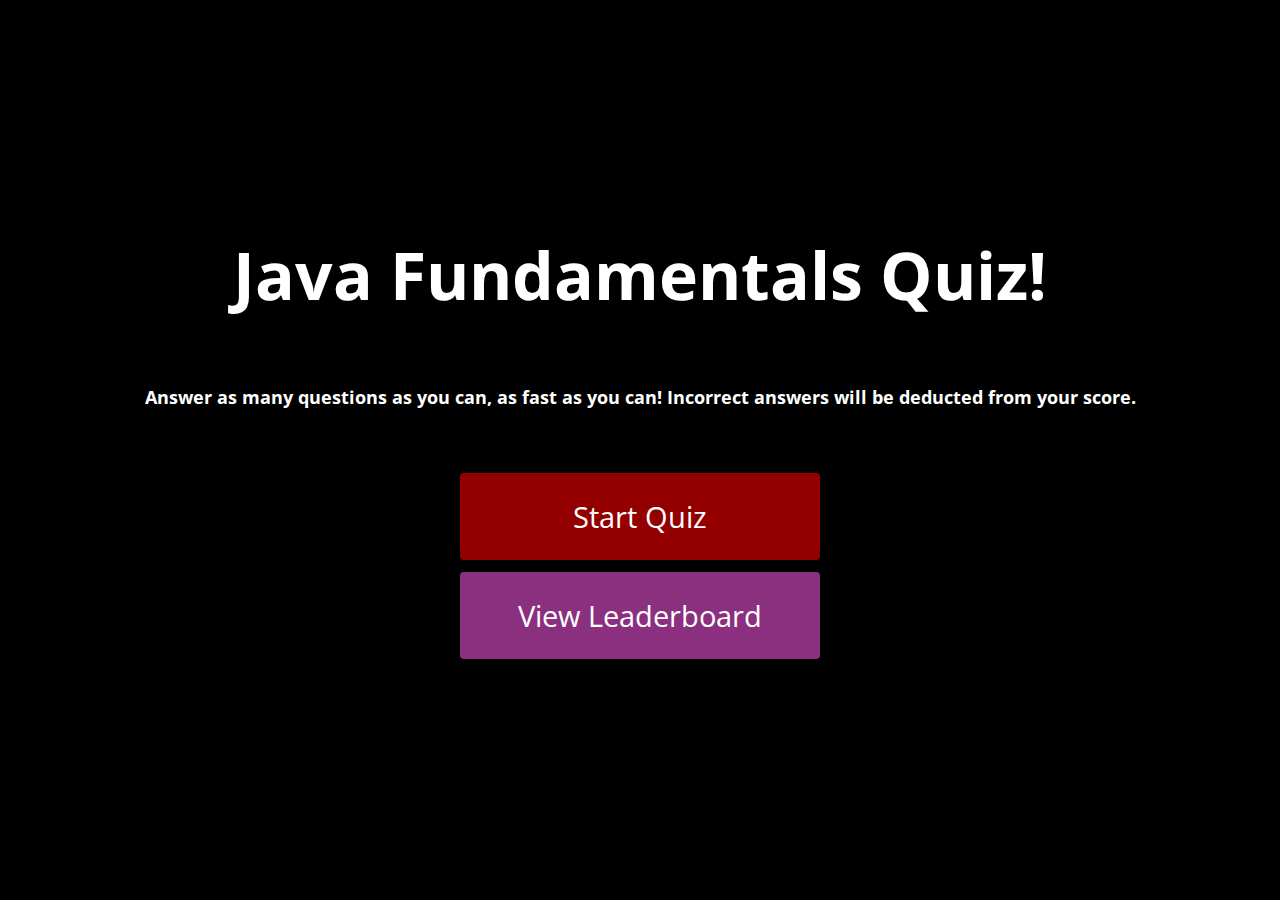
<file: index.html>
<!DOCTYPE html>
<html lang="en">
<head>
    <meta charset="UTF-8">  
    <meta http-equiv="X-UA-Compatible" content="IE=edge">
    <meta name="viewport" content="width=device-width, initial-scale=1.0">
    <title>Home page</title>
    <link rel="stylesheet" href="./assets/styles.css">
</head>
<body>
    <div class="container">
        <div class="flex-column flex-center" id="home">
            <h1>Java Fundamentals Quiz!</h1>
            <div class ="startinstructions">
            <h2>Answer as many questions as you can, as fast as you can! Incorrect answers will be deducted from your score.
            </h2>
            </div>
            <br>
            <br>
            <a href="game.html" class="btn">Start Quiz</a>
            <a href="highscores.html" class="btn" id="highscore-btn">View Leaderboard</a>
        </div>
    </div>
</body>
</html>
</file>
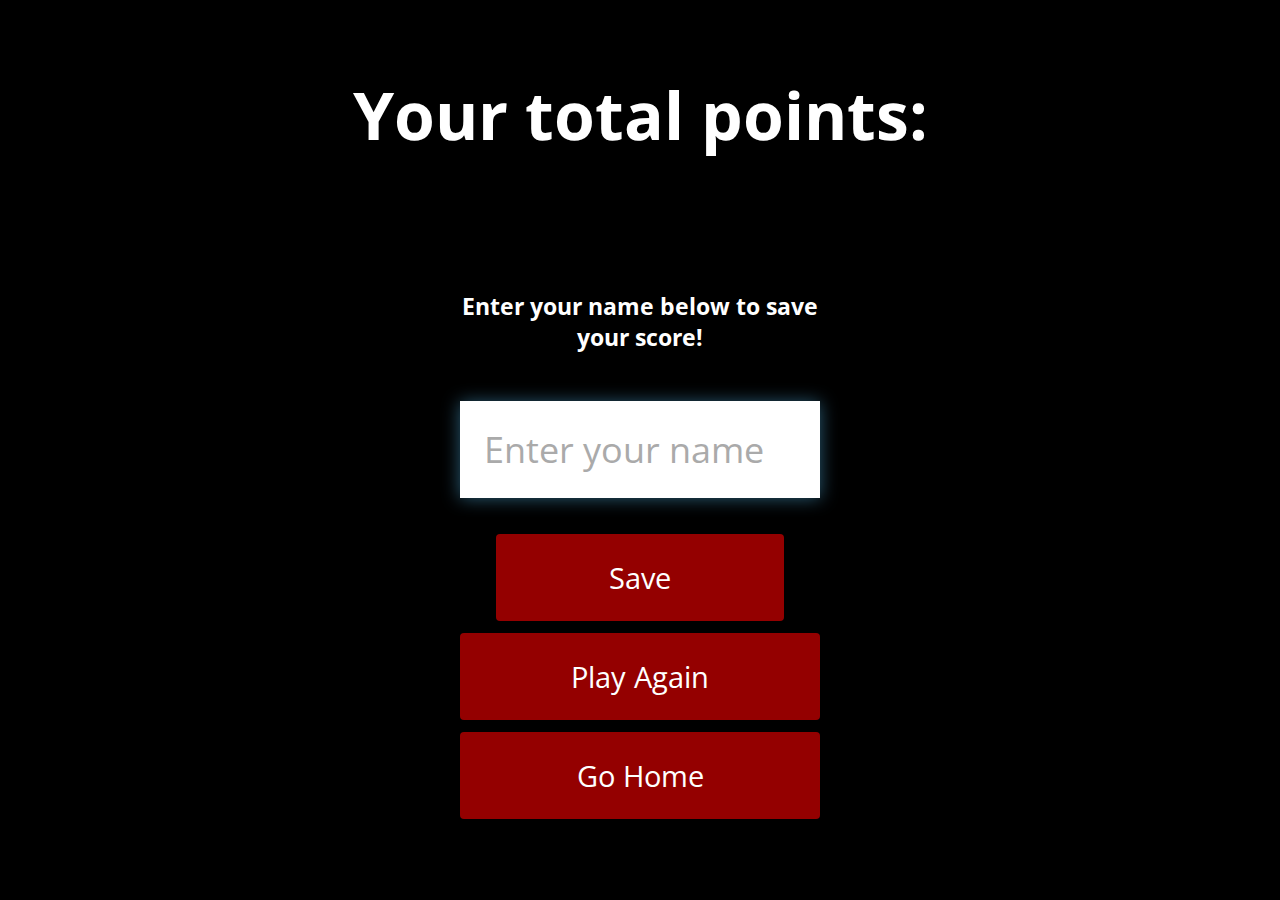
<file: end.html>
<!DOCTYPE html>
<html lang="en">
<head>
    <meta charset="UTF-8">
    <meta http-equiv="X-UA-Compatible" content="IE=edge">
    <meta name="viewport" content="width=device-width, initial-scale=1.0">
    <title>Game over</title>
    <link rel="stylesheet" href="./assets/styles.css">
</head>
<body>
    <div class="container">
        <div class="flex-center flex-column" id="end">
            <!-- Display final score to user, buttons to save score, play again and return to home page -->
            <h1> Your total points:</h1>
            <h1 id="finalScore">0</h1>
            <form class="end-form-container">
                <h2 id="end-text">Enter your name below to save your score!</h2>
                <input type="text" id="username" name="name" placeholder="Enter your name">
                <!-- Save button will not work if no values are entered "username" field" - disabled event used. -->
                <button class="btn" id="saveScoreBtn" type="submit" onClick="saveHighScore(event)" disabled>Save</button>
            </form>
            <!-- button links to game.html and index.html -->
            <a href="game.html" class="btn">Play Again</a>
            <a href="index.html" class="btn">Go Home</a>
        </div>
    </div>
    
    <!-- // JS file to end.html -->
    <script src="./assets/js/end.js"></script>
</body>
</html>
</file>
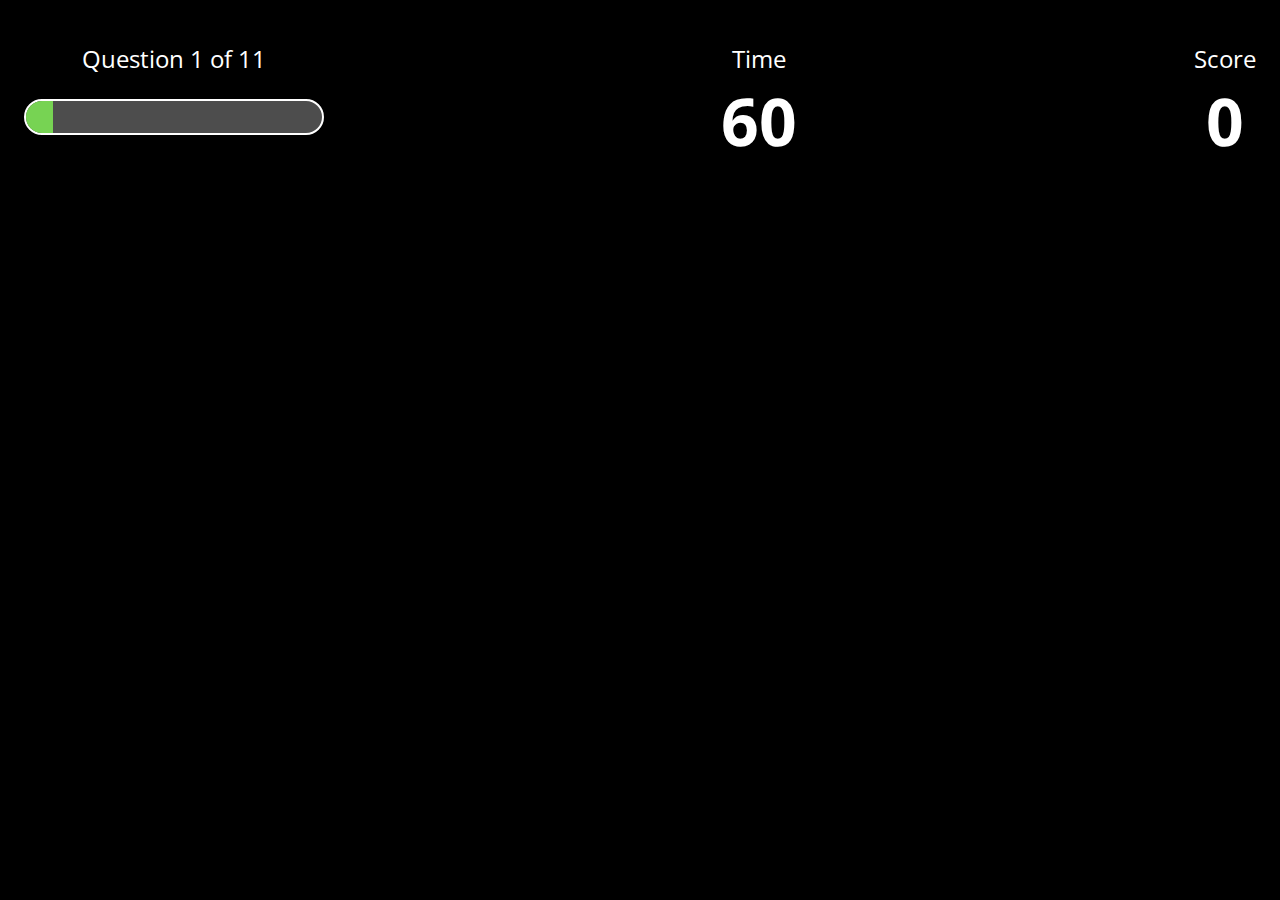
<file: game.html>
<!DOCTYPE html>
<html lang="en">
<head>
    <meta charset="UTF-8">
    <meta http-equiv="X-UA-Compatible" content="IE=edge">
    <meta name="viewport" content="width=device-width, initial-scale=1.0">
    <title>Play Game</title>
    <!-- refs to styling sheets   -->
    <link rel="stylesheet" href="./assets/styles.css">
    <link rel="stylesheet" href="./assets/game.css">
</head>
<body>

    <div class="container">
        <!-- justify position in the centre of the screen -->
        <div class="justify-center flex-column" id="game">
            <div id="hud">
                <!-- Hud layout on top of game divided into 3 sections, no. of questions, score and time left-->
                <div class="hud-item"> 
                    <p class="hud-prefix" id="progressText">
                    </p>
                    <!-- Progress Bar - loading effect -->
                    <div id="progressBar">
                        <div id="progressBarFull"></div>
                    </div>
                </div>
                <div class="hud-item">
                    <!-- Time keeper -->
                    <p class="hud-prefix">
                        Time
                    </p>
                    <h1 class="hud-main-text" id="timer">
                        0
                    </h1>
                </div>
                <!-- Point System increment of 100pts, maxscore being 1100. -->
                <div class="hud-item">
                    <p class="hud-prefix">
                        Score
                    </p>
                    <h1 class="hud-main-text" id="score">
                        0
                    </h1>
                </div>
            </div>
           <!-- Question layout -->
            <h1 id="question">What is the answer to this question</h1>
            <div class="choice-container">
                <!-- Choices text -->
                <p class="choice-text" data-number="1">Choice 1</p>
            </div>
            <div class="choice-container">

                <p class="choice-text" data-number="2">Choice 2</p>
            </div>
            <div class="choice-container">
                <p class="choice-text" data-number="3">Choice 3</p>
            </div>
            <div class="choice-container">
                <p class="choice-text" data-number="4">Choice 4</p>
            </div>
        </div>
    </div>
<!-- link to js file:  -->
    <script src="./assets/js/game.js"></script>
</body>
</html>
</file>
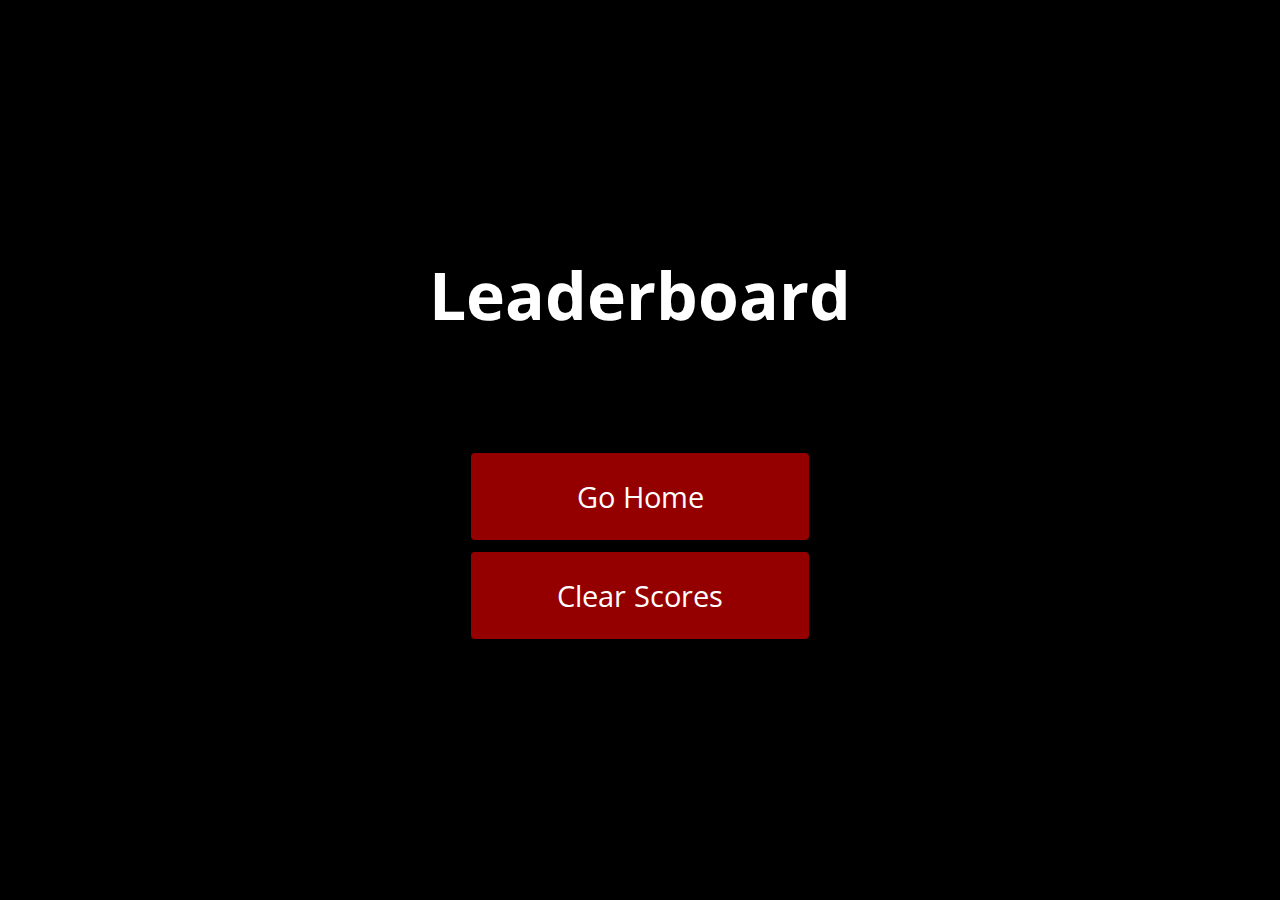
<file: highscores.html>
<!DOCTYPE html>
<html lang="en">
<head>
    <meta charset="UTF-8">
    <meta http-equiv="X-UA-Compatible" content="IE=edge">
    <meta name="viewport" content="width=device-width, initial-scale=1.0">
    <title>High Scores</title>
    <link rel="stylesheet" href="./assets/styles.css">
    <link rel="stylesheet" href="./assets/highscores.css">
</head>
<body>
    <div class="container">
        <div class="flex-center flex-column" id="highScores">
            <h1 id="finalScore">Leaderboard</h1>
            <ul id="highScoresList"></ul>
            <a href="index.html" class="btn">Go Home</a>
            <button class="btn" id="clear-scores-button">Clear Scores</button>
        </div>
    </div>
    <script src="./assets/js/highscores.js"></script>
</body>
</html>
</file>
<file: assets/styles.css>
/* Imported google fonts */
@import url('https://fonts.googleapis.com/css2?family=Open+Sans:wght@400;600&display=swap');

:root {
    --primary-color: black;
    --secondary-color: #940000;
    --accent-color: #8A307F;
    --text-color: #FFFFFF;
    --correct-color: #77D353;
    --incorrect-color: #E64732;
    --progress-bar-background: rgba(255, 255,                                  255, 0.3);
    --progress-bar-fill:  #77D353;
}

* {
    box-sizing: border-box;
    margin: 0;
    padding: 0;
    font-size: 75%;
    font-family: 'Open Sans', sans-serif;
}

h1 {
    font-size: 5.5rem;
    color: var(--text-color);
    margin-bottom: 5.5rem;
    text-align: center;
}

h2 {
    color: var(--text-color);
    font-size: 1.5rem;
    margin-bottom: 4rem;
    text-align: center;
}


.container {
    width: 100%;
    min-height: 100vh;
    display: flex;
    justify-content: center;
    align-items: center;
    padding: 2rem;
    background-color: var(--primary-color);
}

.flex-column {
    display: flex;
    flex-direction: column;
}

.flex-center {
    justify-content: center;
    align-items: center;
}

.justify-center {
    justify-content: center;
}

.text-center {
    text-align: center;
}

.hidden {
    display: none;
}
/* implement more animations to main page */
.startinstructions {
    font-family: "Open Sans", sans-serif;
    overflow: hidden; 
    width: max-content;
    text-align: center;
    margin: auto; 
    white-space: nowrap;
    animation: typing 3.5s steps(50, end);
  }
  
  /* The typewriter animation */
  @keyframes typing {
    from {
      width: 0;
    }
    to {
      width: 100%;
    }
  }

.btn {
    font-size: 2.4rem;
    padding: 2rem 0;
    width: 80%;
    max-width: 30rem;
    text-align: center;
    margin-bottom: 1rem;
    text-decoration: none;
    color: var(--text-color);
    background: var(--secondary-color);
    border-radius: 4px;
    transition: background-color 0.3s ease, transform 0.3s ease;
}

.btn:hover {
    color: var(--accent-color) 50%);
    transform: scale(1.2);
}
.btn:hover p
{
    text-color: black;
}

.btn[disabled]:hover {
    cursor: not-allowed;
    background-color: var(--secondary-color);
    transform: none;
}

#highscore-btn {
    background: var(--accent-color);
}

.end-form-container {
    width: 100%;
    display: flex;
    flex-direction: column;
    align-items: center;
    max-width: 30rem;
}

input {
    margin-bottom: 1rem;
    padding: 2rem;
    font-size: 3rem;
    border: none;
    box-shadow: 0 0.1rem 1.4rem 0 rgba(86, 185, 235, 0.5);
    transition: box-shadow 0.3s ease;
}

input::placeholder {
    color: #aaa;
}

input:focus {
    outline: none;
    box-shadow: 0 0.2rem 2rem 0 rgba(86, 185, 235, 0.7);
}

#username {
    margin-bottom: 3rem;
    width: 100%;
}

#end-text {
    font-size: 1.9rem;
    color: var(--text-color);
    text-align: center;
}


#clear-scores-button {
    border: none;
    background: white);
    cursor: pointer;
}
#saveScoreBtn {
    border: none;
    cursor: pointer;
    width: 80%;
}
#clear-scores-button:hover {
    background-color: white, 10%);
}

/* Progress Bar */
#progressBar {
    width: 100%;
    height: 2rem;
    background-color: var(--progress-bar-background);
    border-radius: 4px;
    overflow: hidden;
}

#progressBarFull {
    width: 0;
    height: 100%;
    background-color: var(--progress-bar-fill);
    transition: width 0.3s ease;
}

/* Choice Container */
.choice-container {
    display: flex;
    flex-direction: column;
    align-items: center;
    margin-bottom: 1rem;
}

.choice-prefix {
    font-size: 2rem;
    color: var(--text-color);
    margin-bottom: 0.5rem;
}

.choice-text {
    font-size: 2rem;
    color: var(--text-color);
    cursor: pointer;
    transition: color 0.3s ease;
    text-align: center;
}

.choice-text:hover {
    color: var(--secondary-color);
}

.correct {
    color: var(--correct-color) !important;
}

.incorrect {
    color: var(--incorrect-color) !important;
}

/* High Scores */
#highScoresList {
    list-style-type: none;
    margin: 0;
    padding: 0;
}

.high-score {
    font-size: 2rem;
    color: var(--text-color);
    margin-bottom: 0.5rem;
}
</file>
<file: assets/game.css>
body {
    color: #fff;
}

.choice-container {
    display: flex;
    margin-bottom: 1.2rem;
    width: 100%;
    border-radius: 4px;
    background: #ff8000;
    font-size: 3rem;
    min-width: 80rem;
    transition: box-shadow 0.3s ease, transform 0.3s ease;
}

.choice-container:hover {
    cursor: pointer;
    box-shadow: 0 0.4rem 1.4rem 0 rgba(6, 103, 247 0.5);
    transform: scale(1.05);
    transform: transform 50ms;
    box-shadow: 0 0.4rem 1.4rem 0 white(6, 103, 247, 0.5);
    transform: scale(1.05);
}

.choice-text {
    padding: 2rem;
    width: 100%;
}

.correct {
    background: #2BAE66;
    animation: fade-in 0.5s forwards;
}

.incorrect {
    background: #990011;
    animation: fade-in 0.5s forwards;
}
    
/* Heads up Display */
#hud {
    display: flex;
    justify-content: space-between;
}

.hud-prefix {
    text-align: center;
    font-size: 2rem;
}

.hud-main-text {
    text-align: center;
}

#progressBar {
    width: 25rem;
    height: 3rem;
    border: 0.2rem solid white;
    margin-top: 2rem;
    border-radius: 50px;
    overflow: hidden;
}

#progressBarFull {
    height: 100%;
    background: var(--progress-bar-fill);  
    width: 0%;
}
#question,
.choice-container {
    opacity: 0;
    animation: fade-in 0.5s forwards;
}

@keyframes fade-in {
    from {
        opacity: 0;
    }
    to {
        opacity: 1;
    }
}
</file>
<file: assets/highscores.css>
body {
    color: #fff;
}

#highScoresList {
    list-style: none;
    margin-bottom: 4rem;
}

.high-score {
    font-size: 2.8rem;
    margin-bottom: 0.5rem;
}
</file>
